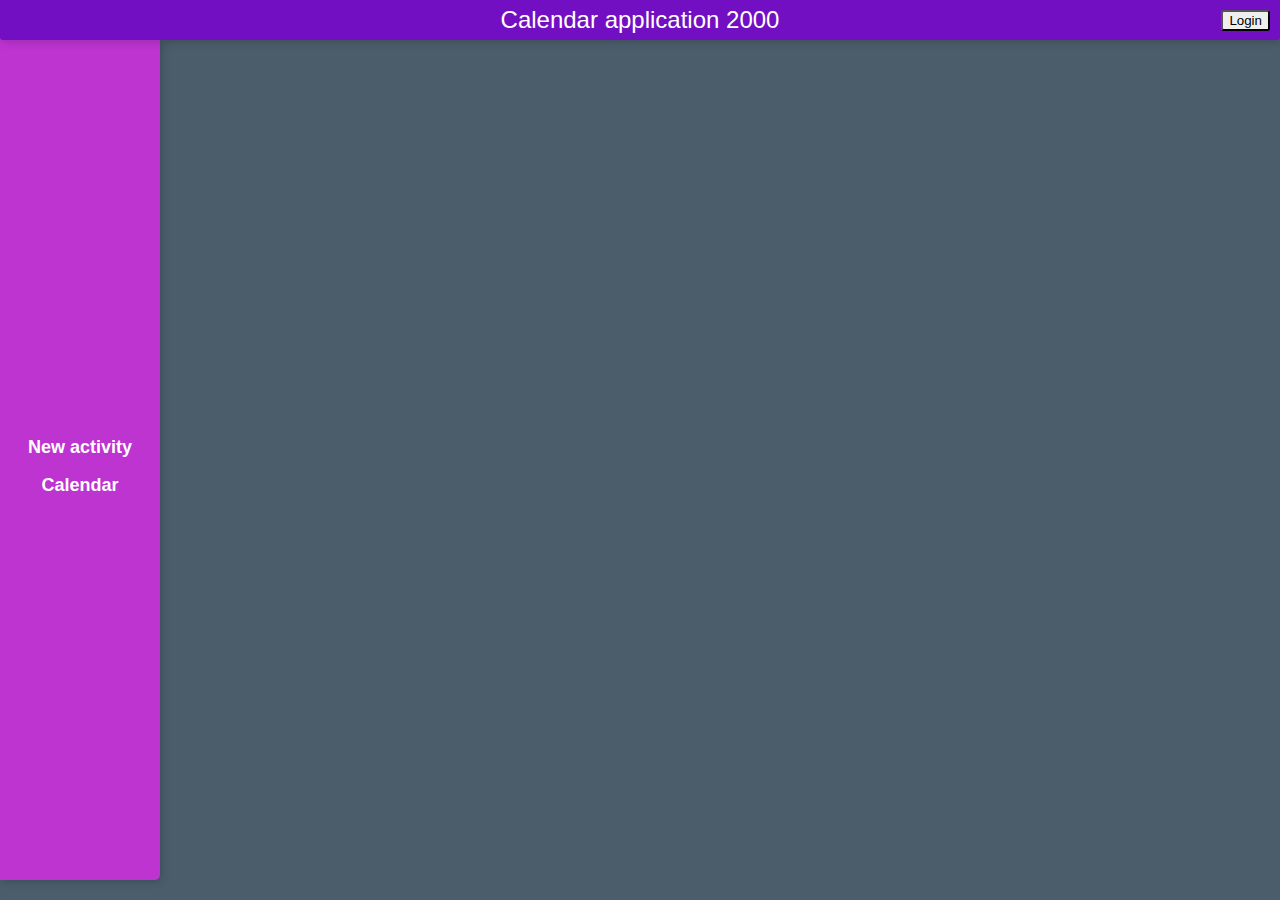
<file: JavaScript/ST6-OOP-master/index.html>
<!DOCTYPE html>
<html lang="sv-se">

    <head>
        <meta name="Author" content="Anders Söderberg">
        <meta name="viewport" content="width=device-width, initial-scale=1.0">
        <meta name="description" content="Övningsuppgifter front end utveckling växjö">
        <meta http-equiv="X-UA-Compatible" content="ie=edge">
        <meta charset="UTF-8">
        <title>Titel</title>
        <link rel="stylesheet" href="style.css">
        <script src="Login.js"></script>
        <script src="GetTime.js"></script>
        <script src="Screen.js"></script>
        <script src="ActivityScreen.js"></script>
        <script src="CalendarScreen.js"></script>
        <script src="main.js"></script>
    </head>

    <body>



    </body>

</html>
</file>
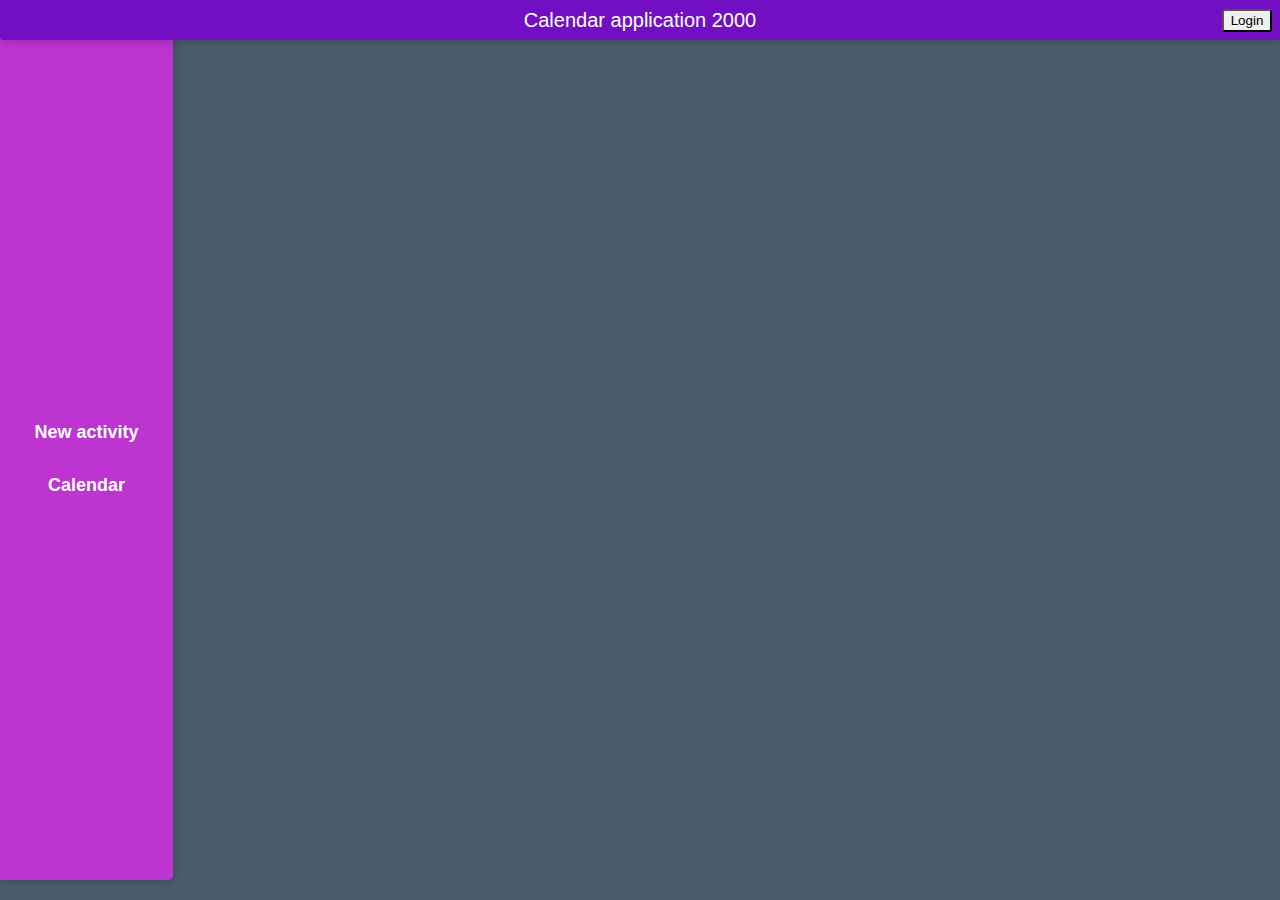
<file: JavaScript/SEAL-Team-6/SEAL-Team-6-master/index.html>
<!DOCTYPE html>
<html lang="sv-se">

<head>
  <meta name="Author" content="Seal Team 6">
  <meta name="viewport" content="width=device-width, initial-scale=1.0">
  <meta name="description" content="Övningsuppgifter front end utveckling växjö">
  <meta http-equiv="X-UA-Compatible" content="ie=edge">
  <meta charset="UTF-8">
  <title>Calendar</title>
  <link rel="stylesheet" href="style.css">
  <script src="dateRef.js"></script>
  <script src="users.js"></script>
  <script src="index.js"></script>
  <script src="formInput.js"></script>
  <script src="aWeek.js"></script>
  <script src="login.js"></script>
</head>

<body>
</body>

</html>
</file>
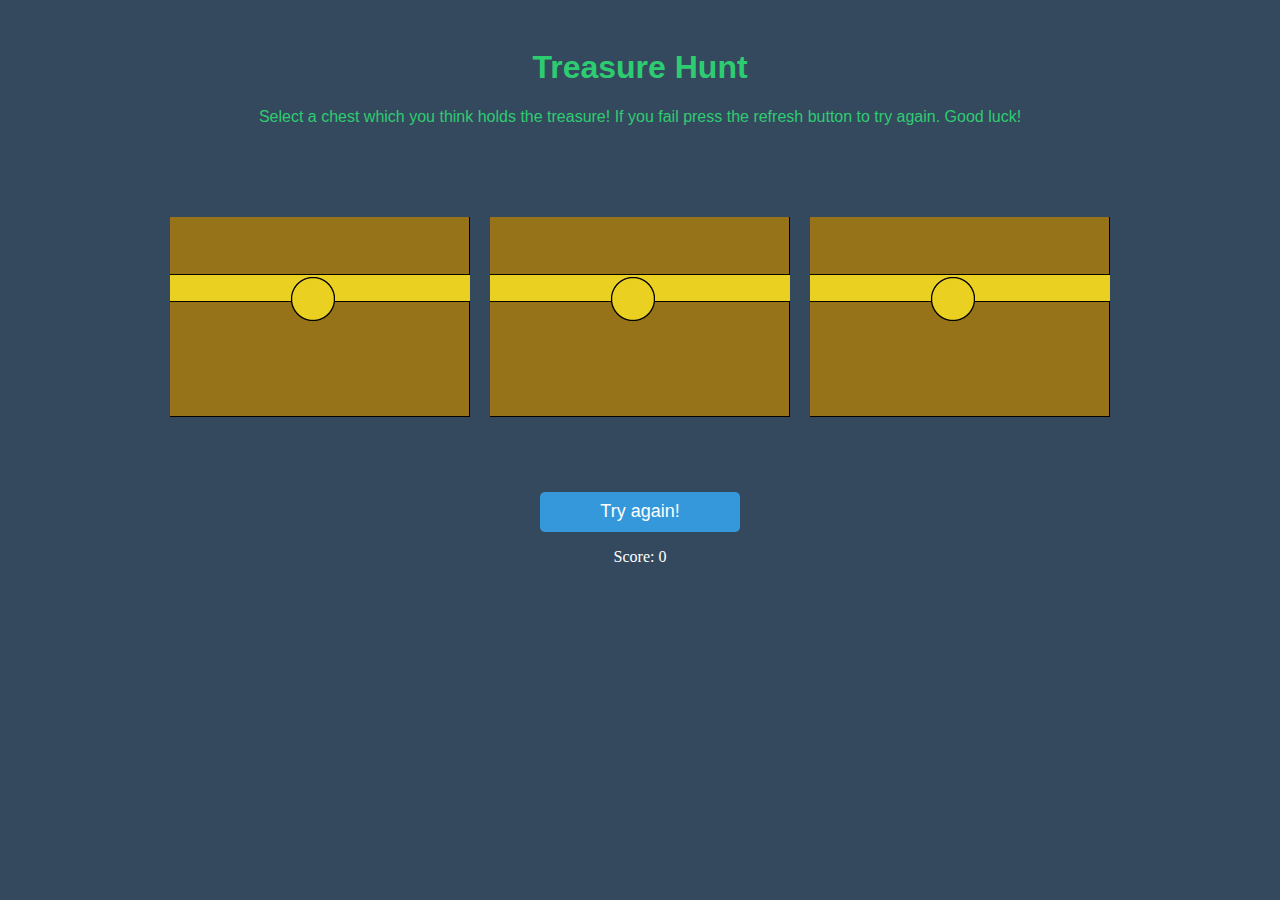
<file: JavaScript/Treasure Hunt/Del2/index.html>
<!DOCTYPE html>
<html lang="en">
<head>
  <meta charset="UTF-8">
  <meta name="viewport" content="width=device-width, initial-scale=1.0">
  <meta http-equiv="X-UA-Compatible" content="ie=edge">
  <title>Treasure Hunt</title>
  <link rel="stylesheet" type="text/css" href="style.css">
  <script src="index.js"></script>
</head>
<body>
  <header>
    <h1 id="game-header">Treasure Hunt</h1>
    <p id="game-description">Select a chest which you think holds the treasure! If you fail press the refresh button to try again. Good luck!</p>
  </header>

  <section id="game-wrapper">
    
    <div id="chests">
      <!-- Chests should be rendered here -->
    </div>
      <!-- Score should be rendered here -->
    <button id="refresh-button">Try again!</button>
  </section>
</body>
</html>
</file>
<file: JavaScript/ST6-OOP-master/style.css>
#bodyRef {
  display: flex;
  background: rgb(75, 92, 107);
  margin: 0;
  font-family: 'Franklin Gothic Medium', 'Arial Narrow', Arial, sans-serif; 
}

#headDiv {
  position: absolute;
  top: 0px;
  height: 40px;
  width: 100vw;
  display: flex;
  background: rgb(115, 15, 195);
  justify-content: center;
  align-items: center;
  font-size: x-large;
  color: white;
  border-bottom-left-radius: 3px;
  border-bottom-right-radius: 3px;
  box-shadow: rgba(0, 0, 0, 0.2) 1px 1px 10px;
  z-index: 2;
}

#loginBTNRef {
  position: absolute;
  right: 10px;
  border-radius: 3px;
}

#menuDiv {
position: relative;
top: 38px;
left: 0px;
background: rgb(189, 52, 209);
min-width: 160px;
height: 93.5vh;
display: flex;
flex-direction: column;
align-items: center;
justify-content: center;
border-bottom-right-radius: 5px;
font-size: x-large;
box-shadow: rgba(0, 0, 0, 0.2) 1px 1px 10px;
z-index: 1;
}

.menuButtons {
  border: none;
  background: none;
  font-size: large;
  font-weight: bold;
  color: white;
  margin-top: 15px;
}

#mainDiv {
  position: relative;
  display: flex;
  top: 40px;
  width: 100vw;
  height: 93vh;
  background: rgb(75, 92, 107);
}

.element {
position: relative;
display: flex;
color: white;
width: 98%;
height: 98%;
overflow: hidden;
}

.myHeader {
  position: absolute;
  margin: 0;
  top: 20px;
  left: 25px;
  color: white;
}

.centerHeader {
  position: relative;
  left: 46%;
  width: 100px;
}

#myForm {
  position: absolute;
  top: 58px;
  left: 30px;
  display: flex;
  flex-direction: column;
  width: 170px;
  height: 150px;
  padding: 20px;
  color: white;
  border-radius: 3px;
  background: linear-gradient(150deg, rgb(62, 76, 88) 10%, rgb(31, 38, 44) 100%);
  box-shadow: rgba(0, 0, 0, 0.2) 1px 1px 10px;
}

.newActivity {
  position: relative;
  width: 191px;
  height: 100px;
  padding: 10px;
  border-radius: 3px;
  background: linear-gradient(150deg, rgb(62, 76, 88) 10%, rgb(31, 38, 44) 100%);
  box-shadow: rgba(0, 0, 0, 0.2) 1px 1px 10px;
  left: 21px;
  top: 300px;
  margin-left: 10px;
}
.newActivity > button {
  position: relative;
  bottom: -40px;
  left: 40px;
}

#myLogin {
  display: none;
  position: absolute;
  top: 50px;
  right: 9px;
  padding: 20px;
  flex-direction: column-reverse;
  width: 170px;
  height: 300px;
  background: linear-gradient(150deg, rgb(62, 76, 88) 10%, rgb(31, 38, 44) 60%);
  border-radius: 3px;
  color: black;
  box-shadow: rgba(0, 0, 0, 0.2) 1px 1px 10px;
}

.errorMsg {
display: none;
position: absolute;
right: 230px;
top: 50px;
width: 240px;
height: 50px;
color: red;
background-color: white;
padding: 20px;
border: 1px solid black;
border-radius: 3px;
}

#loggedInUser {
position: absolute;
font-size: x-small;
right: 90px;
}

.myDay {
  position: relative;
  display: flex;
  align-items: top;
  justify-content: center;
  top: 110px;
  width: 130px;
  height: 430px;
  font-size: larger;
  background: white;
  color: rgb(75, 92, 107);;
  margin-right: 30px;
  border-radius: 5px;
}

.days-and-date {
  position: absolute;
  height: 40px;
  margin: 8px 0 0 0;
}

.hours-div {
  position: absolute;
  left: 14px;
  top: 60px;
  right: 14.14px;
}

.hours-line {
  width: 100px;
  margin: 10px 0 13px 0;
  border-color: rgba(0, 0, 0, 0.8);;
}
</file>
<file: JavaScript/SEAL-Team-6/SEAL-Team-6-master/style.css>
body {
display: flex;
background: rgb(75, 92, 107);
margin: 0;
font-family: 'Franklin Gothic Medium', 'Arial Narrow', Arial, sans-serif;
}

#firstDiv {
position: absolute;
top: 0px;
height: 40px;
width: 100vw;
display: flex;
background: rgb(115, 15, 195);
justify-content: center;
align-items: center;
color: white;
border-bottom-left-radius: 3px;
border-bottom-right-radius: 3px;
box-shadow: rgba(0, 0, 0, 0.2) 1px 1px 10px;
z-index: 2;
}

#menyDiv {
position: relative;
top: 38px;
left: 0px;
background: rgb(189, 52, 209);
width: 200px;
height: 93.5vh;
display: flex;
flex-direction: column;
align-items: center;
justify-content: center;
border-bottom-right-radius: 5px;
font-size: x-large;
box-shadow: rgba(0, 0, 0, 0.2) 1px 1px 10px;
z-index: 1;
}

#mainDiv {
position: relative;
display: flex;
top: 40px;
width: 100vw;
height: 93vh;
background: rgb(75, 92, 107);
}

#myPara1 {
border: none;
cursor: pointer;
background: none;
font-size: large;
font-weight: bold;
color: white;
margin: 15px;
}

#myPara2 {
border: none;
background: none;
font-size: large;
font-weight: bold;
color: white;
margin: 15px;
}

#myForm {
position: relative;
top: 80px;
left: 30px;
display: flex;
flex-direction: column;
width: 200px;
height: 150px;
color: white;
}

#myCalendarHead {
color: white;
left: 30px;
position: absolute;
font-weight: lighter;
font-size: 30px;
font-family: Arial, Helvetica, sans-serif;
}

#myFormHeader {
color: white;
left: 30px;
position: absolute;
font-weight: lighter;
font-size: 30px;
font-family: Arial, Helvetica, sans-serif;
}

#my1WeekHead {
color: white;
left: 500px;
position: absolute;
font-size: 30px;
}

#completeWeek {
position: relative;
display: flex;
width: 100%;
height: 100%;
background: rgb(75, 92, 107);
}

.myDay {
position: relative;
display: flex;
align-items: center;
justify-content: center;
top: 110px;
width: 120px;
height: 350px;
font-size: larger;
background: white;
color: rgb(75, 92, 107);;
margin-left: 30px;
border-radius: 5px;
}

.newActivity {
position: relative;
border: 1px solid black;
margin-left: 10px;
width: 150px;
height: 100px;
top: 250px;
left: -180px;
background:rgb(115, 15, 195);
}

#loginrefBtn {
position: absolute;
width: 50px;
height: 23px;
border-radius: 3px;
right: 8px;
margin-top: 0px;
}

#myLogin {
display: none;
position: absolute;
top: 0px;
right: 0px;
padding: 20px;
flex-direction: column-reverse;
width: 170px;
height: 300px;
background: linear-gradient(150deg, white 41%, rgb(115, 15, 195) 100%);
border-bottom-left-radius: 3px;
border-bottom-right-radius: 3px;
color: black;
box-shadow: rgba(0, 0, 0, 0.2) 1px 1px 10px;
}
</file>
<file: JavaScript/Treasure Hunt/Del2/style.css>
body {
  background-color: #34495e;
  padding-top: 20px;
}

#game-header {
  font-family: Verdana, Geneva, Tahoma, sans-serif;
  color: #2ecc71;
  text-align: center;
}

#game-description {
  font-family: Verdana, Geneva, Tahoma, sans-serif;
  color: #2ecc71;
  text-align: center;
}

#game-wrapper {
  display: flex;
  flex-direction: column;
}

#chests {
  width: 100%;
  height: 350px;
  display: flex;
  justify-content: center;
  align-items: center;
}

#refresh-button {
  width: 200px;
  height: 40px;
  color: #ffffff;
  background-color: #3498db;
  border: none;
  border-radius: 5px;
  font-size: 18px;
  margin: auto;
  cursor: pointer;
}

#refresh-button:hover {
  background-color: #2ecc71;
}
</file>
